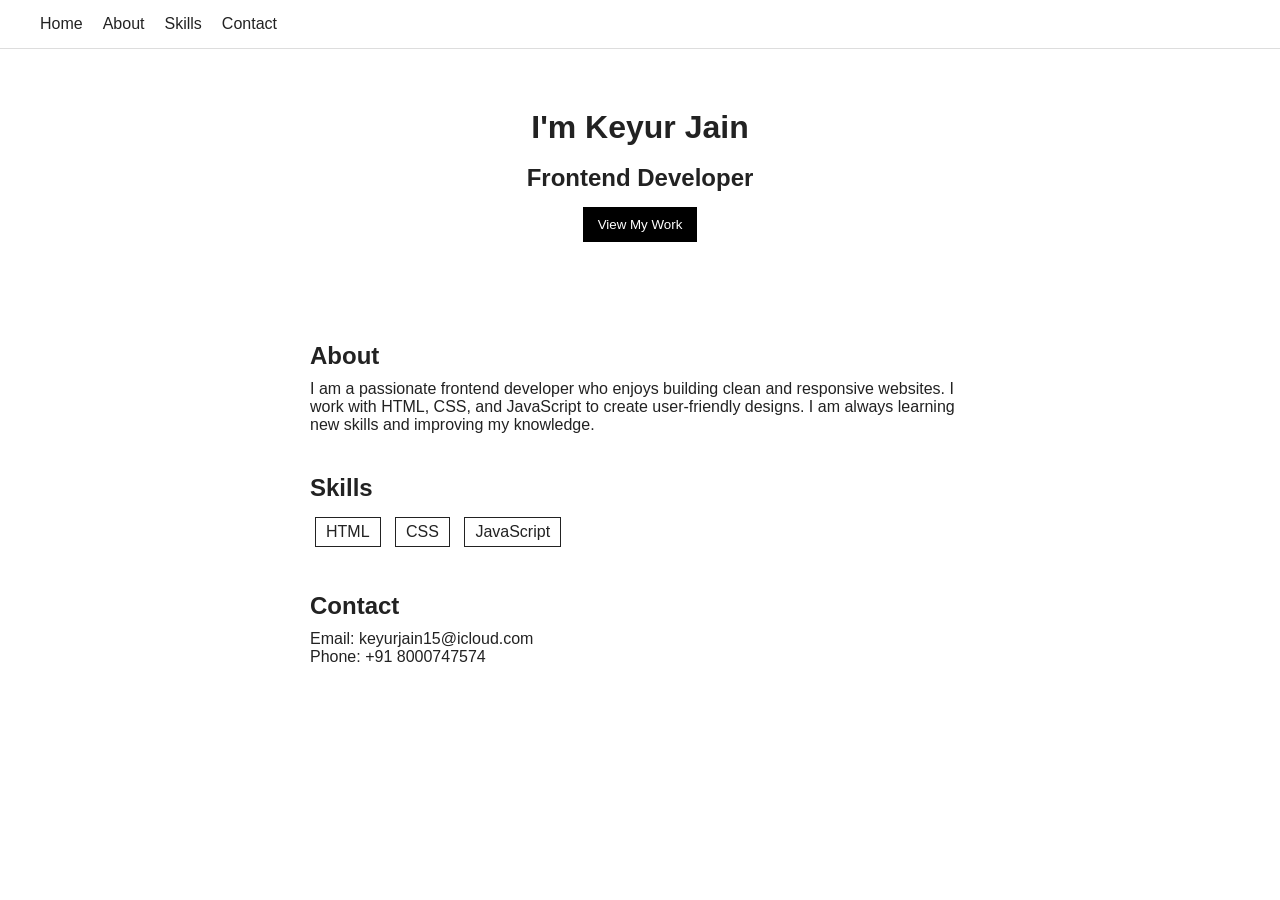
<file: index.html>
<!DOCTYPE html>
<html lang="en">
<head>
<meta charset="UTF-8">
<meta name="viewport" content="width=device-width, initial-scale=1.0">
<title>Portfolio</title>
<link rel="stylesheet" href="style.css">
</head>

<body>

<!-- Navbar -->
<nav>
  <ul>
    <li><a href="#">Home</a></li>
    <li><a href="#about">About</a></li>
    <li><a href="#skills">Skills</a></li>
    <li><a href="#contact">Contact</a></li>
  </ul>
</nav>

		<!-- Hero Section -->
<section class="hero">
  <h1>I'm Keyur Jain</h1> <br>
  <h2>Frontend Developer</h2>
  <button>View My Work</button>
</section>

		<!-- About -->
<section id="about" class="section">
  <h2>About</h2>
  <p>
    I am a passionate frontend developer who enjoys building clean and responsive websites.
    I work with HTML, CSS, and JavaScript to create user-friendly designs.
    I am always learning new skills and improving my knowledge.
  </p>
</section>

		<!-- Skills -->
<section id="skills" class="section">
  <h2>Skills</h2>
  <div class="skills">
    <span>HTML</span>
    <span>CSS</span>
    <span>JavaScript</span>
  </div>
</section>

		<!-- Contact -->
<section id="contact" class="section">
  <h2>Contact</h2>
  <p>Email: keyurjain15@icloud.com</p>
  <p>Phone: +91 8000747574</p>
</section>

</body>
</html>
</file>
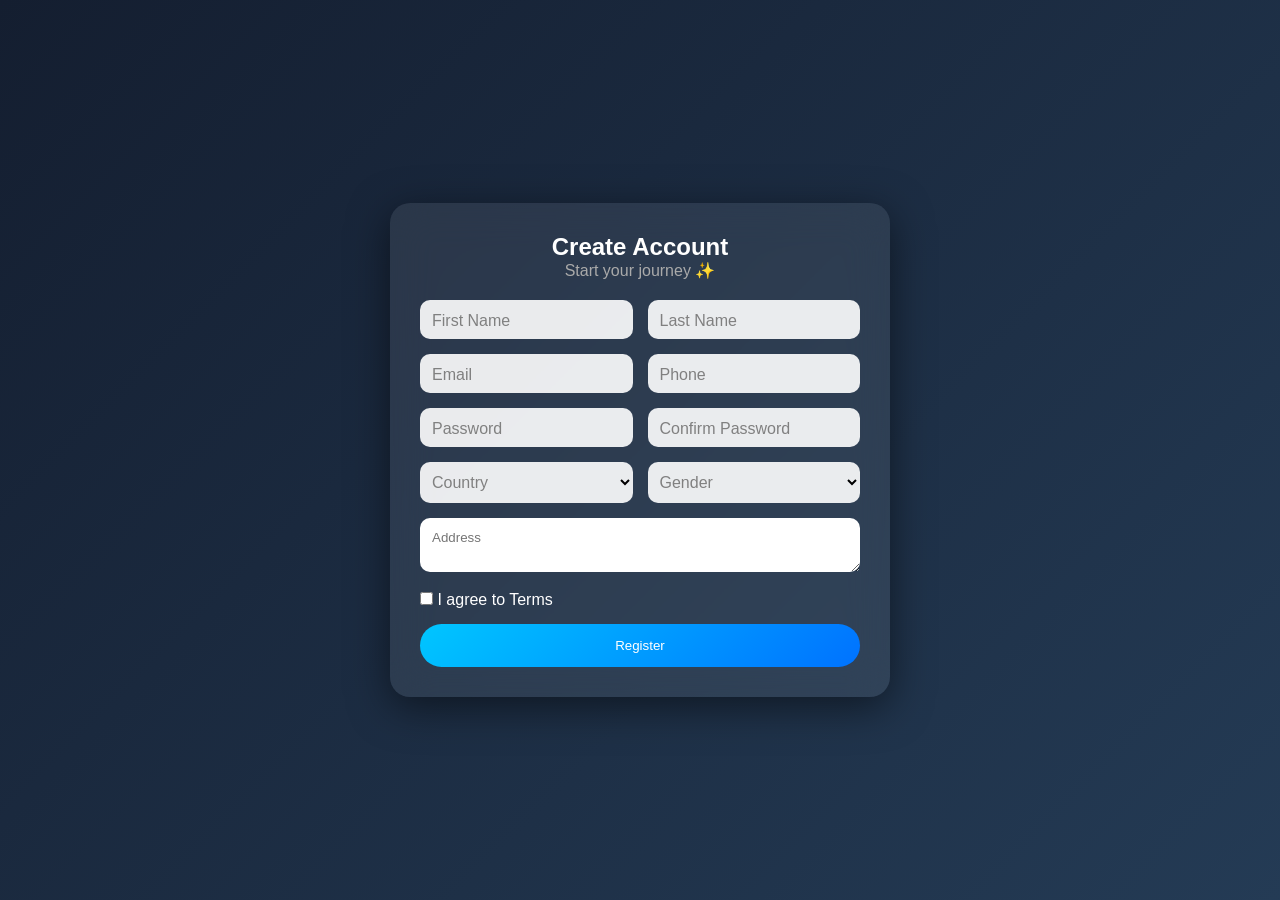
<file: Form-1/Index.html>
<!DOCTYPE html>
<html lang="en">
<head>
<meta charset="UTF-8">
<meta name="viewport" content="width=device-width, initial-scale=1.0">
<title>Registration Form Version 1</title>

<!-- Internal CSS -->
<style>
* {
  margin: 0;
  padding: 0;
  box-sizing: border-box;
  font-family: 'Outfit', sans-serif;
}

body {
  min-height: 100vh;
  display: flex;
  justify-content: center;
  align-items: center;
  background: linear-gradient(135deg, #141e30, #243b55);
}

/* Glass Container */
.container {
  width: 500px;
  padding: 30px;
  border-radius: 20px;
  background: rgba(255,255,255,0.08);
  backdrop-filter: blur(20px);
  box-shadow: 0 10px 40px rgba(0,0,0,0.5);
  color: white;
}

/* Heading */
h2 {
  text-align: center;
}

.subtitle {
  text-align: center;
  margin-bottom: 20px;
  color: #aaa;
}

/* Grid */
.form-grid {
  display: grid;
  grid-template-columns: repeat(2,1fr);
  gap: 15px;
}

/* Inputs */
.input-box {
  position: relative;
}

.input-box input,
.input-box select {
  width: 100%;
  padding: 12px;
  border-radius: 10px;
  border: none;
  outline: none;
  background: rgba(255,255,255,0.9);
}

/* Floating Label */
.input-box label {
  position: absolute;
  left: 12px;
  top: 12px;
  color: gray;
  transition: 0.3s;
  background: transparent;
}

.input-box input:focus + label,
.input-box input:valid + label {
  top: -8px;
  font-size: 12px;
  color: #00c6ff;
}

/* Textarea */
textarea {
  width: 100%;
  margin-top: 15px;
  padding: 12px;
  border-radius: 10px;
  border: none;
}

/* Checkbox */
.checkbox {
  margin: 15px 0;
}

/* Button */
.btn {
  width: 100%;
  padding: 14px;
  border-radius: 25px;
  border: none;
  background: linear-gradient(135deg, #00c6ff, #0072ff);
  color: white;
  cursor: pointer;
  transition: 0.3s;
}

.btn:hover {
  transform: translateY(-3px);
}
</style>

</head>

<body>

<div class="container">

    <h2>Create Account</h2>
    <p class="subtitle">Start your journey ✨</p>

    <form>

        <div class="form-grid">

            <div class="input-box">
                <input type="text" required>
                <label>First Name</label>
            </div>

            <div class="input-box">
                <input type="text" required>
                <label>Last Name</label>
            </div>

            <div class="input-box">
                <input type="email" required>
                <label>Email</label>
            </div>

            <div class="input-box">
                <input type="tel" required>
                <label>Phone</label>
            </div>

            <div class="input-box">
                <input type="password" required>
                <label>Password</label>
            </div>

            <div class="input-box">
                <input type="password" required>
                <label>Confirm Password</label>
            </div>

            <div class="input-box">
                <select required>
                    <option value=""></option>
                    <option>India</option>
                    <option>USA</option>
                    <option>UK</option>
                </select>
                <label>Country</label>
            </div>

            <div class="input-box">
                <select required>
                    <option value=""></option>
                    <option>Male</option>
                    <option>Female</option>
                </select>
                <label>Gender</label>
            </div>

        </div>

        <textarea placeholder="Address" required></textarea>

        <div class="checkbox">
            <input type="checkbox" required>
            <span>I agree to Terms</span>
        </div>

        <button class="btn">Register</button>

    </form>

</div>

</body>
</html>
</file>
<file: style.css>
* {
  margin: 0;
  padding: 0;
  box-sizing: border-box;
  font-family: Arial, sans-serif;
}

body {
  color: #222;
}

/* Navbar */
nav {
  display: flex;
  justify-content: space-between;
  padding: 15px 40px;
  border-bottom: 1px solid #ddd;
}

nav ul {
  list-style: none;
  display: flex;
  gap: 20px;
}

nav a {
  text-decoration: none;
  color: #222;
}

/* Hero */
.hero {
  text-align: center;
  padding: 60px 20px;
}

.hero h1 {
  font-size: 32px;
}

.hero p {
  margin-top: 10px;
}

.intro {
  color: gray;
}

button {
  margin-top: 15px;
  padding: 10px 15px;
  border: none;
  background: black;
  color: white;
  cursor: pointer;
}

/* Sections */
.section {
  max-width: 700px;
  margin: 40px auto;
  padding: 0 20px;
}

.section h2 {
  margin-bottom: 10px;
}

/* Skills */
.skills span {
  display: inline-block;
  border: 1px solid #222;
  padding: 5px 10px;
  margin: 5px;
}
</file>
